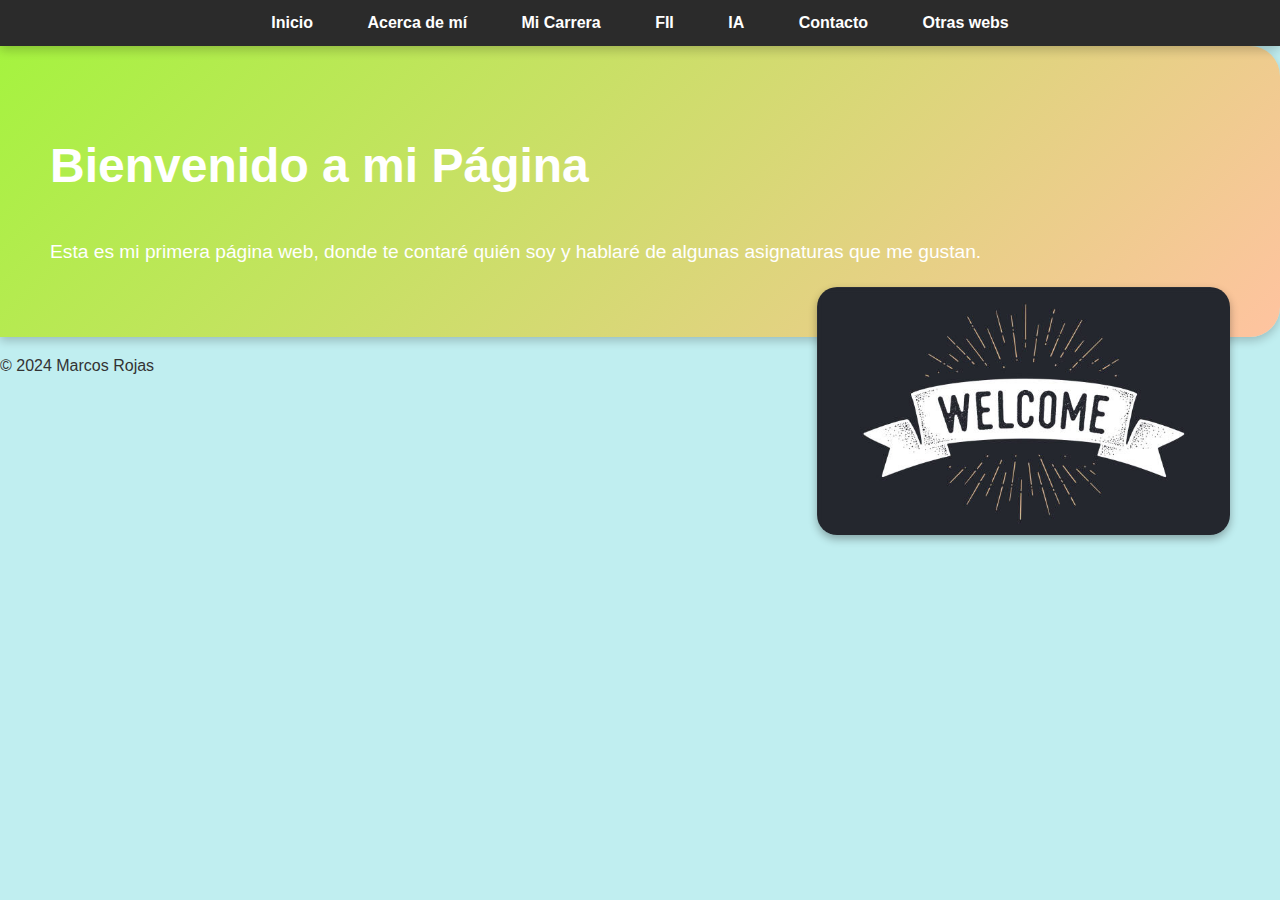
<file: index.html>
<!DOCTYPE html>
<html lang="en">
<head>
  <meta charset="UTF-8">
  <meta name="viewport" content="width=device-width, initial-scale=1.0">
  <title>Inicio</title>
  <link rel="stylesheet" href="css/styles.css">
</head>
<body>
  <div class="navbar">
    <a href="index.html">Inicio</a>
    <a href="public/about.html">Acerca de mí</a>
    <a href="public/degree.html">Mi Carrera</a>
    <a href="public/fii.html">FII</a>
    <a href="public/topic.html">IA</a>
    <a href="public/contact.html">Contacto</a>
    <a href="public/net.html">Otras webs</a>
  </div>
  <div class="container index">
    <h1>Bienvenido a mi Página</h1>
    <p>Esta es mi primera página web, donde te contaré quién soy y hablaré de algunas asignaturas que me gustan.</p>
    <img src="imagenes/saludo.jpg" alt="Imagen representativa">
  </div>
  <footer>
    <p>&copy; 2024 Marcos Rojas</p>
  </footer>
</body>
</html>
</file>
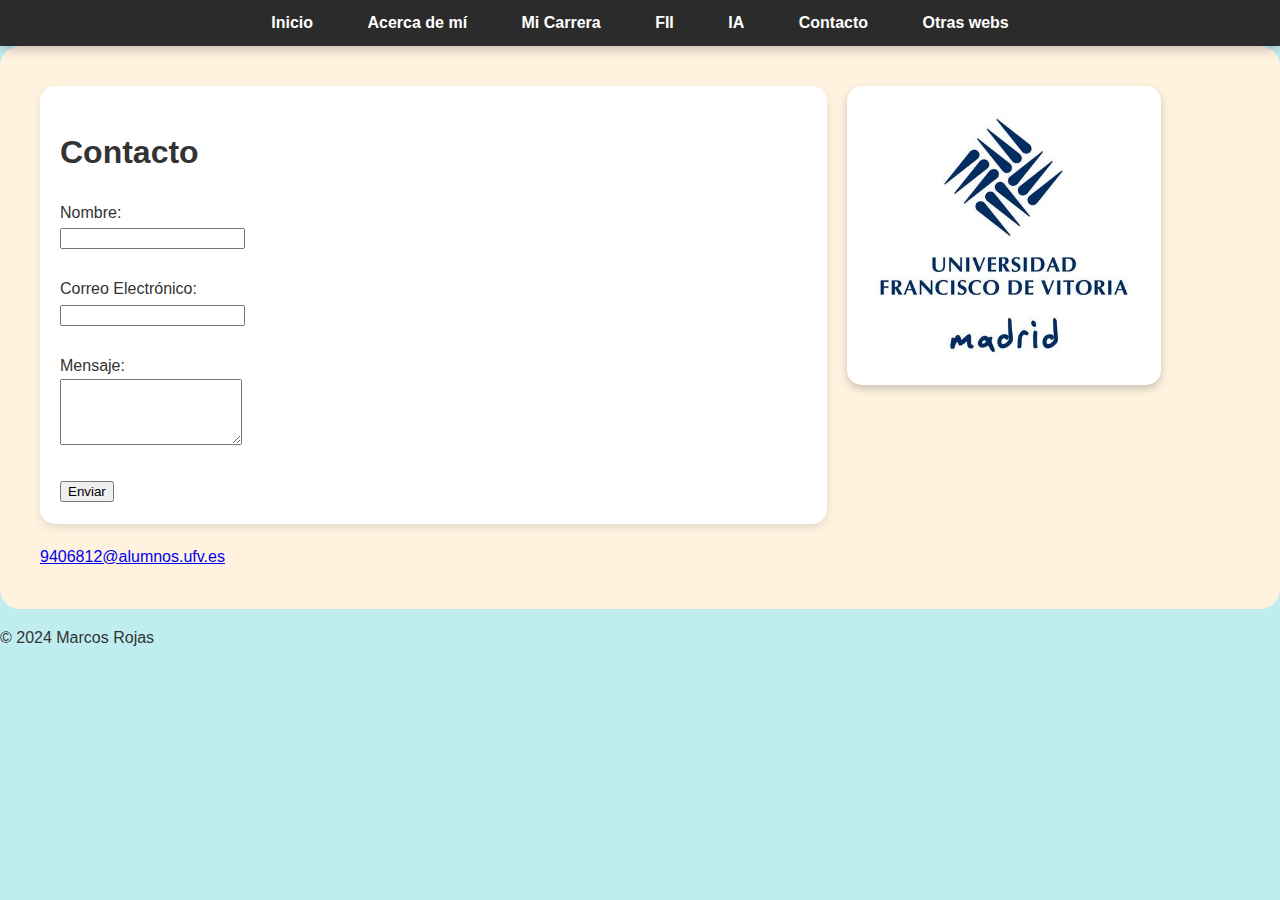
<file: public/contact.html>
<!DOCTYPE html>
<html lang="en">
<head>
  <meta charset="UTF-8">
  <meta name="viewport" content="width=device-width, initial-scale=1.0">
  <title>Contacto</title>
  <link rel="stylesheet" href="../css/styles.css">
</head>
<body>
  <div class="navbar">
    <a href="../index.html">Inicio</a>
    <a href="about.html">Acerca de mí</a>
    <a href="degree.html">Mi Carrera</a>
    <a href="fii.html">FII</a>
    <a href="topic.html">IA</a>
    <a href="contact.html">Contacto</a>
    <a href="net.html">Otras webs</a>
  </div>
  <div class="container contact">
    <form>
      <h1>Contacto</h1>
      <label for="name">Nombre:</label><br>
      <input type="text" id="name" name="name"><br><br>
      <label for="email">Correo Electrónico:</label><br>
      <input type="email" id="email" name="email"><br><br>
      <label for="message">Mensaje:</label><br>
      <textarea id="message" name="message" rows="4"></textarea><br><br>
      <button type="submit">Enviar</button>
      
    </form>
    <img src="../imagenes/ufv.jpg" alt="Imagen de contacto">

    <a href="mailto:9406812@alumnos.ufv.es">9406812@alumnos.ufv.es</a>
  </div>
  <footer>
    <p>&copy; 2024 Marcos Rojas</p>
  </footer>
</body>
</html>
</file>
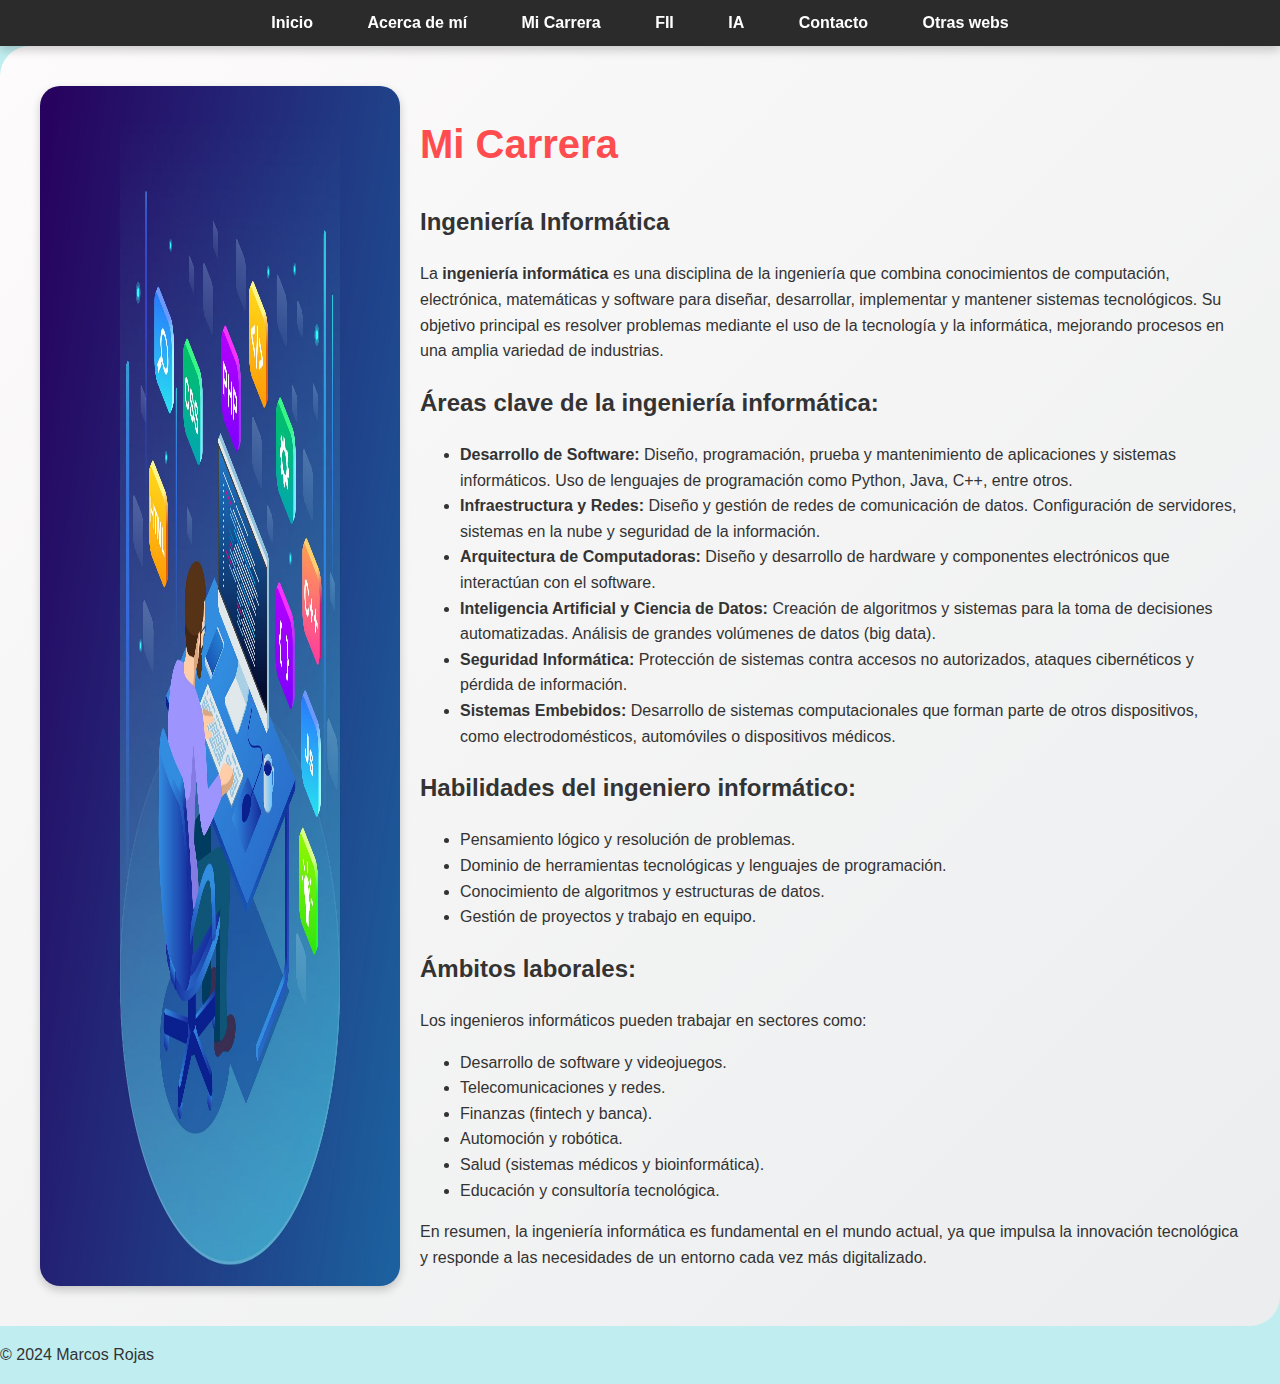
<file: public/degree.html>
<!DOCTYPE html>
<html lang="en">
<head>
  <meta charset="UTF-8">
  <meta name="viewport" content="width=device-width, initial-scale=1.0">
  <title>Mi Carrera</title>
  <link rel="stylesheet" href="../css/styles.css">
</head>
<body>
  <div class="navbar">
    <a href="../index.html">Inicio</a>
    <a href="about.html">Acerca de mí</a>
    <a href="degree.html">Mi Carrera</a>
    <a href="fii.html">FII</a>
    <a href="topic.html">IA</a>
    <a href="contact.html">Contacto</a>
    <a href="net.html">Otras webs</a>
  </div>
  <div class="container degree">
    <img src="../imagenes/ing. informatica.jpg">
    <div>
      <h1>Mi Carrera</h1>
      <h2>Ingeniería Informática</h2>
    <p>
        La <strong>ingeniería informática</strong> es una disciplina de la ingeniería que combina conocimientos de computación, electrónica, matemáticas y software para diseñar, desarrollar, implementar y mantener sistemas tecnológicos. Su objetivo principal es resolver problemas mediante el uso de la tecnología y la informática, mejorando procesos en una amplia variedad de industrias.
    </p>
    <h2>Áreas clave de la ingeniería informática:</h2>
    <ul>
        <li>
            <strong>Desarrollo de Software:</strong> Diseño, programación, prueba y mantenimiento de aplicaciones y sistemas informáticos. Uso de lenguajes de programación como Python, Java, C++, entre otros.
        </li>
        <li>
            <strong>Infraestructura y Redes:</strong> Diseño y gestión de redes de comunicación de datos. Configuración de servidores, sistemas en la nube y seguridad de la información.
        </li>
        <li>
            <strong>Arquitectura de Computadoras:</strong> Diseño y desarrollo de hardware y componentes electrónicos que interactúan con el software.
        </li>
        <li>
            <strong>Inteligencia Artificial y Ciencia de Datos:</strong> Creación de algoritmos y sistemas para la toma de decisiones automatizadas. Análisis de grandes volúmenes de datos (big data).
        </li>
        <li>
            <strong>Seguridad Informática:</strong> Protección de sistemas contra accesos no autorizados, ataques cibernéticos y pérdida de información.
        </li>
        <li>
            <strong>Sistemas Embebidos:</strong> Desarrollo de sistemas computacionales que forman parte de otros dispositivos, como electrodomésticos, automóviles o dispositivos médicos.
        </li>
    </ul>
    <h2>Habilidades del ingeniero informático:</h2>
    <ul>
        <li>Pensamiento lógico y resolución de problemas.</li>
        <li>Dominio de herramientas tecnológicas y lenguajes de programación.</li>
        <li>Conocimiento de algoritmos y estructuras de datos.</li>
        <li>Gestión de proyectos y trabajo en equipo.</li>
    </ul>
    <h2>Ámbitos laborales:</h2>
    <p>
        Los ingenieros informáticos pueden trabajar en sectores como:
    </p>
    <ul>
        <li>Desarrollo de software y videojuegos.</li>
        <li>Telecomunicaciones y redes.</li>
        <li>Finanzas (fintech y banca).</li>
        <li>Automoción y robótica.</li>
        <li>Salud (sistemas médicos y bioinformática).</li>
        <li>Educación y consultoría tecnológica.</li>
    </ul>
    <p>
        En resumen, la ingeniería informática es fundamental en el mundo actual, ya que impulsa la innovación tecnológica y responde a las necesidades de un entorno cada vez más digitalizado.
    </p>
    </div>
  </div>
  <footer>
    <p>&copy; 2024 Marcos Rojas</p>
  </footer>
</body>
</html>
</file>
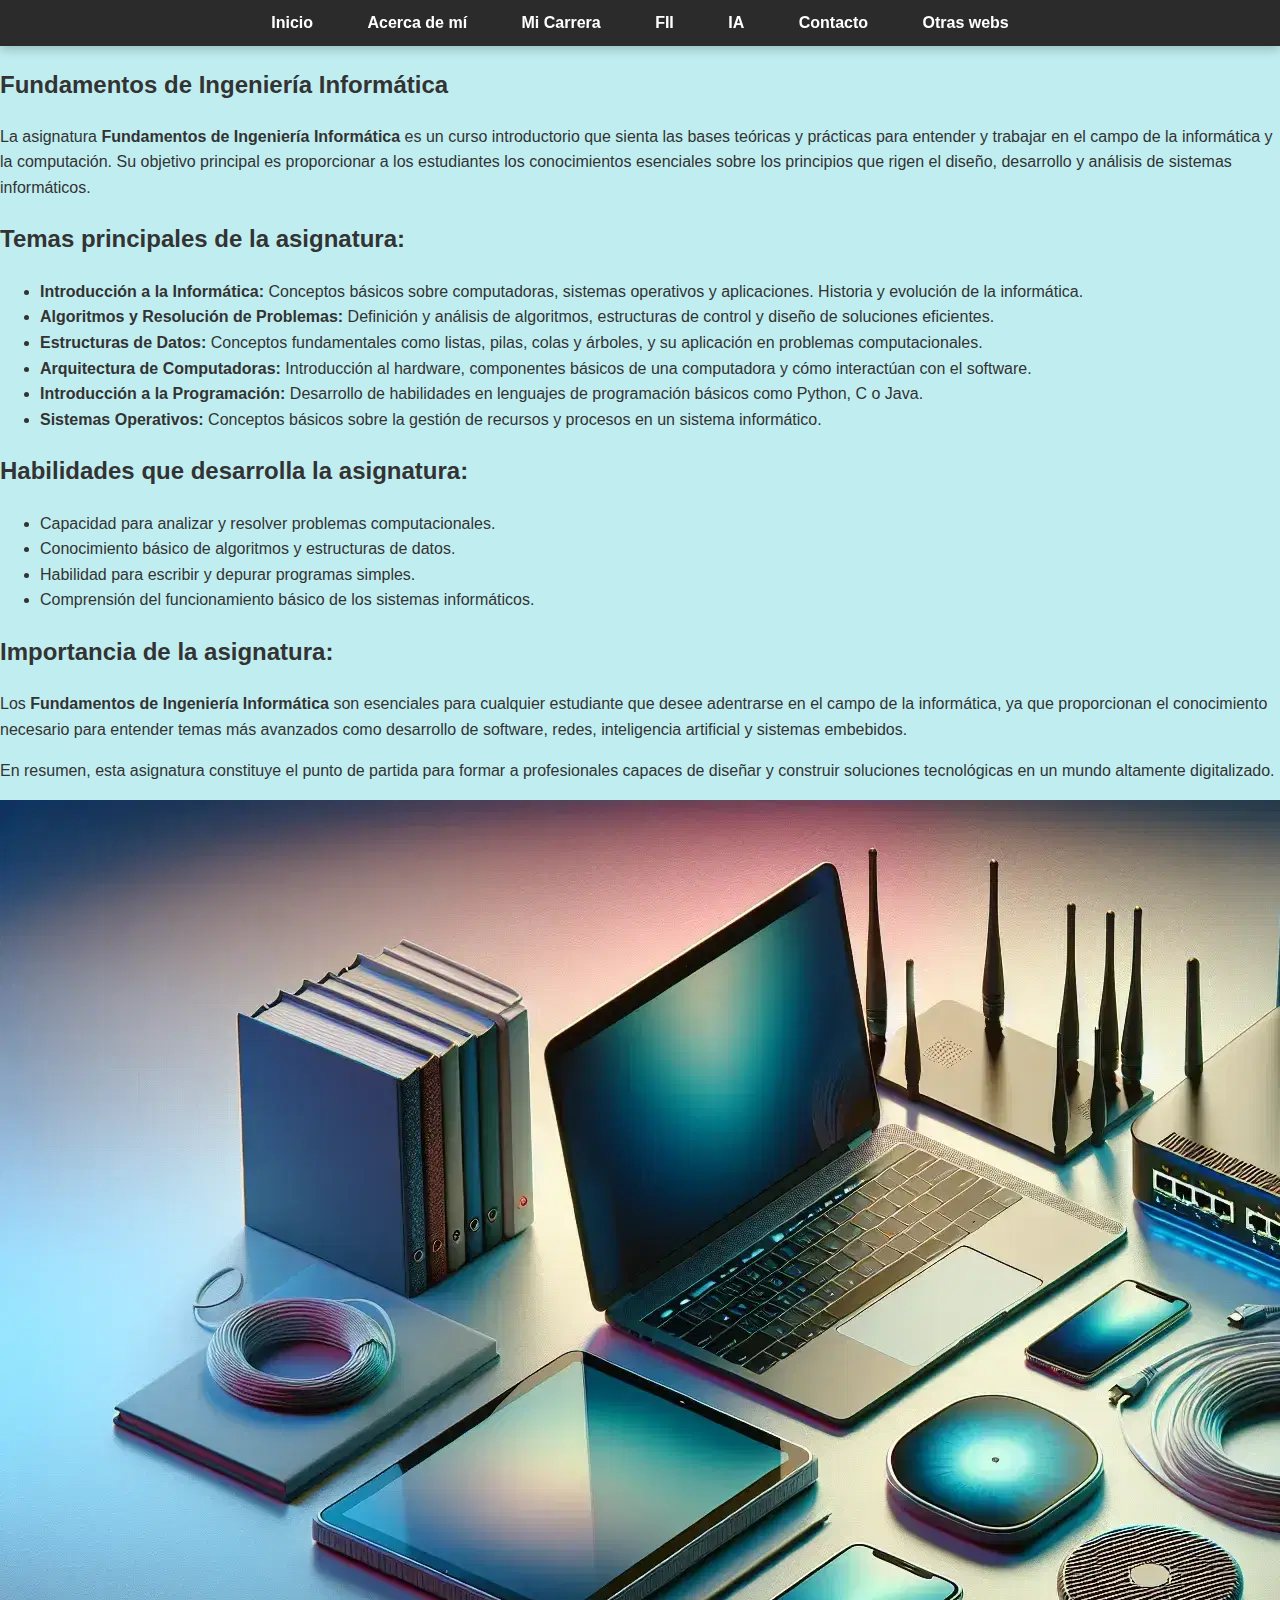
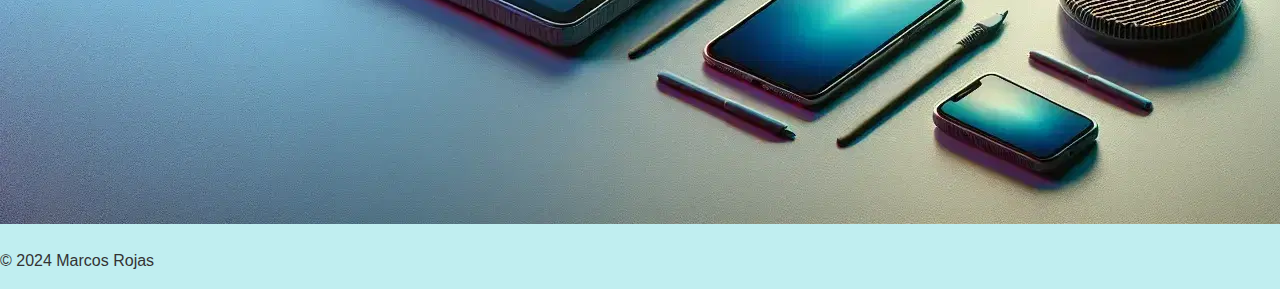
<file: public/fii.html>
<!DOCTYPE html>
<html lang="en">
<head>
  <meta charset="UTF-8">
  <meta name="viewport" content="width=device-width, initial-scale=1.0">
  <title>Mi web</title>
  <link rel="stylesheet" href="../css/styles.css">
</head><link href="https://fonts.googleapis.com/css2?family=Pacifico&family=Roboto:wght@400;700&display=swap" rel="stylesheet">

<body>
    <div class="navbar">
        <a href="../index.html">Inicio</a>
        <a href="about.html">Acerca de mí</a>
        <a href="degree.html">Mi Carrera</a>
        <a href="fii.html">FII</a>
        <a href="topic.html">IA</a>
        <a href="contact.html">Contacto</a>
        <a href="net.html">Otras webs</a>
  </div>
  <div class="container fii">
    <h2>Fundamentos de Ingeniería Informática</h2>
    <p>
        La asignatura <strong>Fundamentos de Ingeniería Informática</strong> es un curso introductorio que sienta las bases teóricas y prácticas para entender y trabajar en el campo de la informática y la computación. Su objetivo principal es proporcionar a los estudiantes los conocimientos esenciales sobre los principios que rigen el diseño, desarrollo y análisis de sistemas informáticos.
    </p>
    <h2>Temas principales de la asignatura:</h2>
    <ul>
        <li>
            <strong>Introducción a la Informática:</strong> Conceptos básicos sobre computadoras, sistemas operativos y aplicaciones. Historia y evolución de la informática.
        </li>
        <li>
            <strong>Algoritmos y Resolución de Problemas:</strong> Definición y análisis de algoritmos, estructuras de control y diseño de soluciones eficientes.
        </li>
        <li>
            <strong>Estructuras de Datos:</strong> Conceptos fundamentales como listas, pilas, colas y árboles, y su aplicación en problemas computacionales.
        </li>
        <li>
            <strong>Arquitectura de Computadoras:</strong> Introducción al hardware, componentes básicos de una computadora y cómo interactúan con el software.
        </li>
        <li>
            <strong>Introducción a la Programación:</strong> Desarrollo de habilidades en lenguajes de programación básicos como Python, C o Java.
        </li>
        <li>
            <strong>Sistemas Operativos:</strong> Conceptos básicos sobre la gestión de recursos y procesos en un sistema informático.
        </li>
    </ul>
    <h2>Habilidades que desarrolla la asignatura:</h2>
    <ul>
        <li>Capacidad para analizar y resolver problemas computacionales.</li>
        <li>Conocimiento básico de algoritmos y estructuras de datos.</li>
        <li>Habilidad para escribir y depurar programas simples.</li>
        <li>Comprensión del funcionamiento básico de los sistemas informáticos.</li>
    </ul>
    <h2>Importancia de la asignatura:</h2>
    <p>
        Los <strong>Fundamentos de Ingeniería Informática</strong> son esenciales para cualquier estudiante que desee adentrarse en el campo de la informática, ya que proporcionan el conocimiento necesario para entender temas más avanzados como desarrollo de software, redes, inteligencia artificial y sistemas embebidos. 
    </p>
    <p>
        En resumen, esta asignatura constituye el punto de partida para formar a profesionales capaces de diseñar y construir soluciones tecnológicas en un mundo altamente digitalizado.
    </p>
        <center><img src="../imagenes/fii.webp"></center>
  </div>
  <footer>
    <p>&copy; 2024 Marcos Rojas</p>
  </footer>
</body>
</html>
</file>
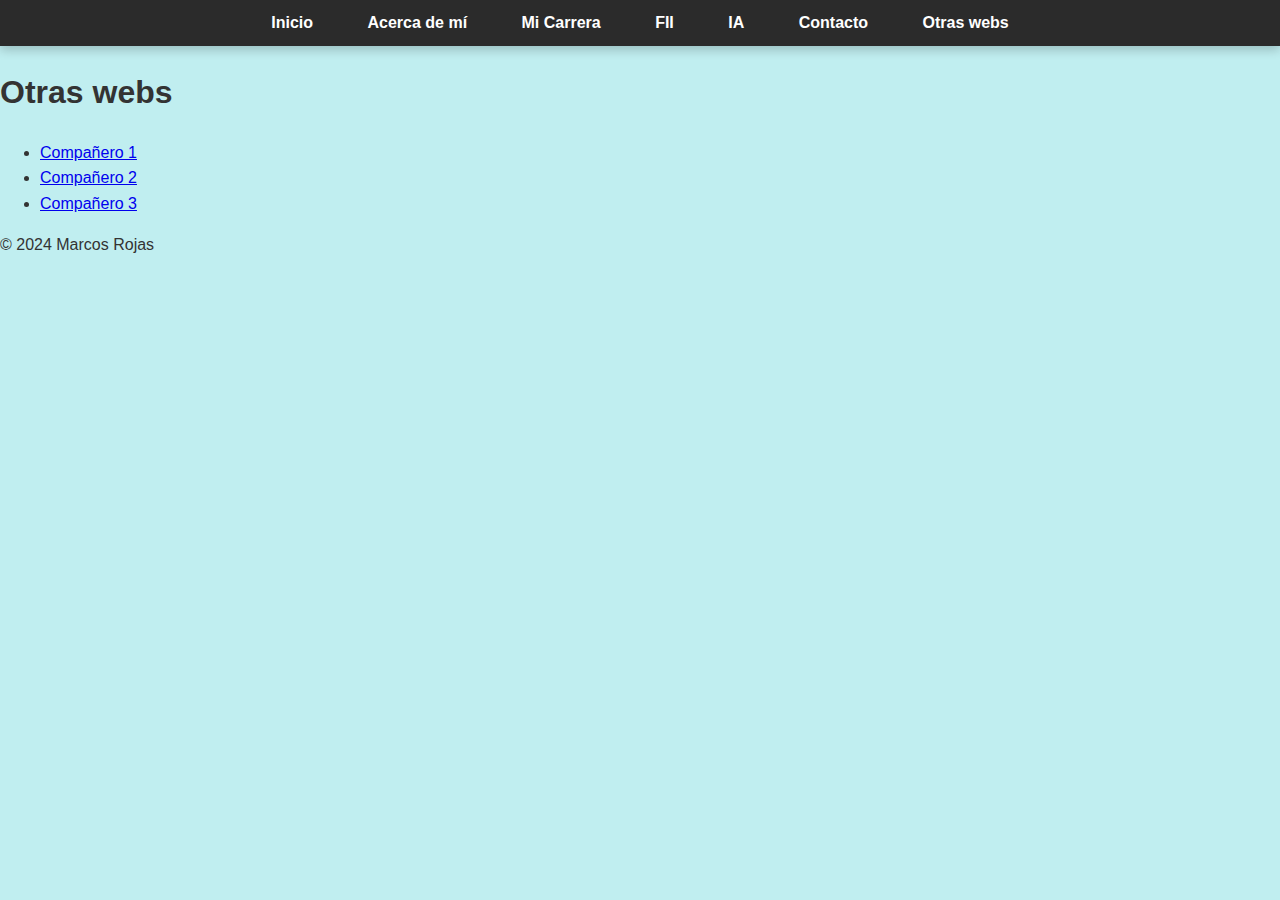
<file: public/net.html>
<!DOCTYPE html>
<html lang="en">
<head>
  <meta charset="UTF-8">
  <meta name="viewport" content="width=device-width, initial-scale=1.0">
  <title>Mi web</title>
  <link rel="stylesheet" href="../css/styles.css">
</head><link href="https://fonts.googleapis.com/css2?family=Pacifico&family=Roboto:wght@400;700&display=swap" rel="stylesheet">

<body>
    <div class="navbar">
        <a href="../index.html">Inicio</a>
        <a href="about.html">Acerca de mí</a>
        <a href="degree.html">Mi Carrera</a>
        <a href="fii.html">FII</a>
        <a href="topic.html">IA</a>
        <a href="contact.html">Contacto</a>
        <a href="net.html">Otras webs</a>
  </div>
  <div class="container net">
    <h1>Otras webs</h1>
    <ul>
      <li><a href="https://alfoncar.github.io/Pagina_Web/">Compañero 1</a></li>
      <li><a href="https://claupgt.github.io/pagina_web/">Compañero 2</a></li>
      <li><a href="https://alejandroufv.github.io/first_repository_2024/">Compañero 3</a></li>
    </ul>
  </div>
  <footer>
    <p>&copy; 2024 Marcos Rojas</p>
  </footer>
</body>
</html>
</file>
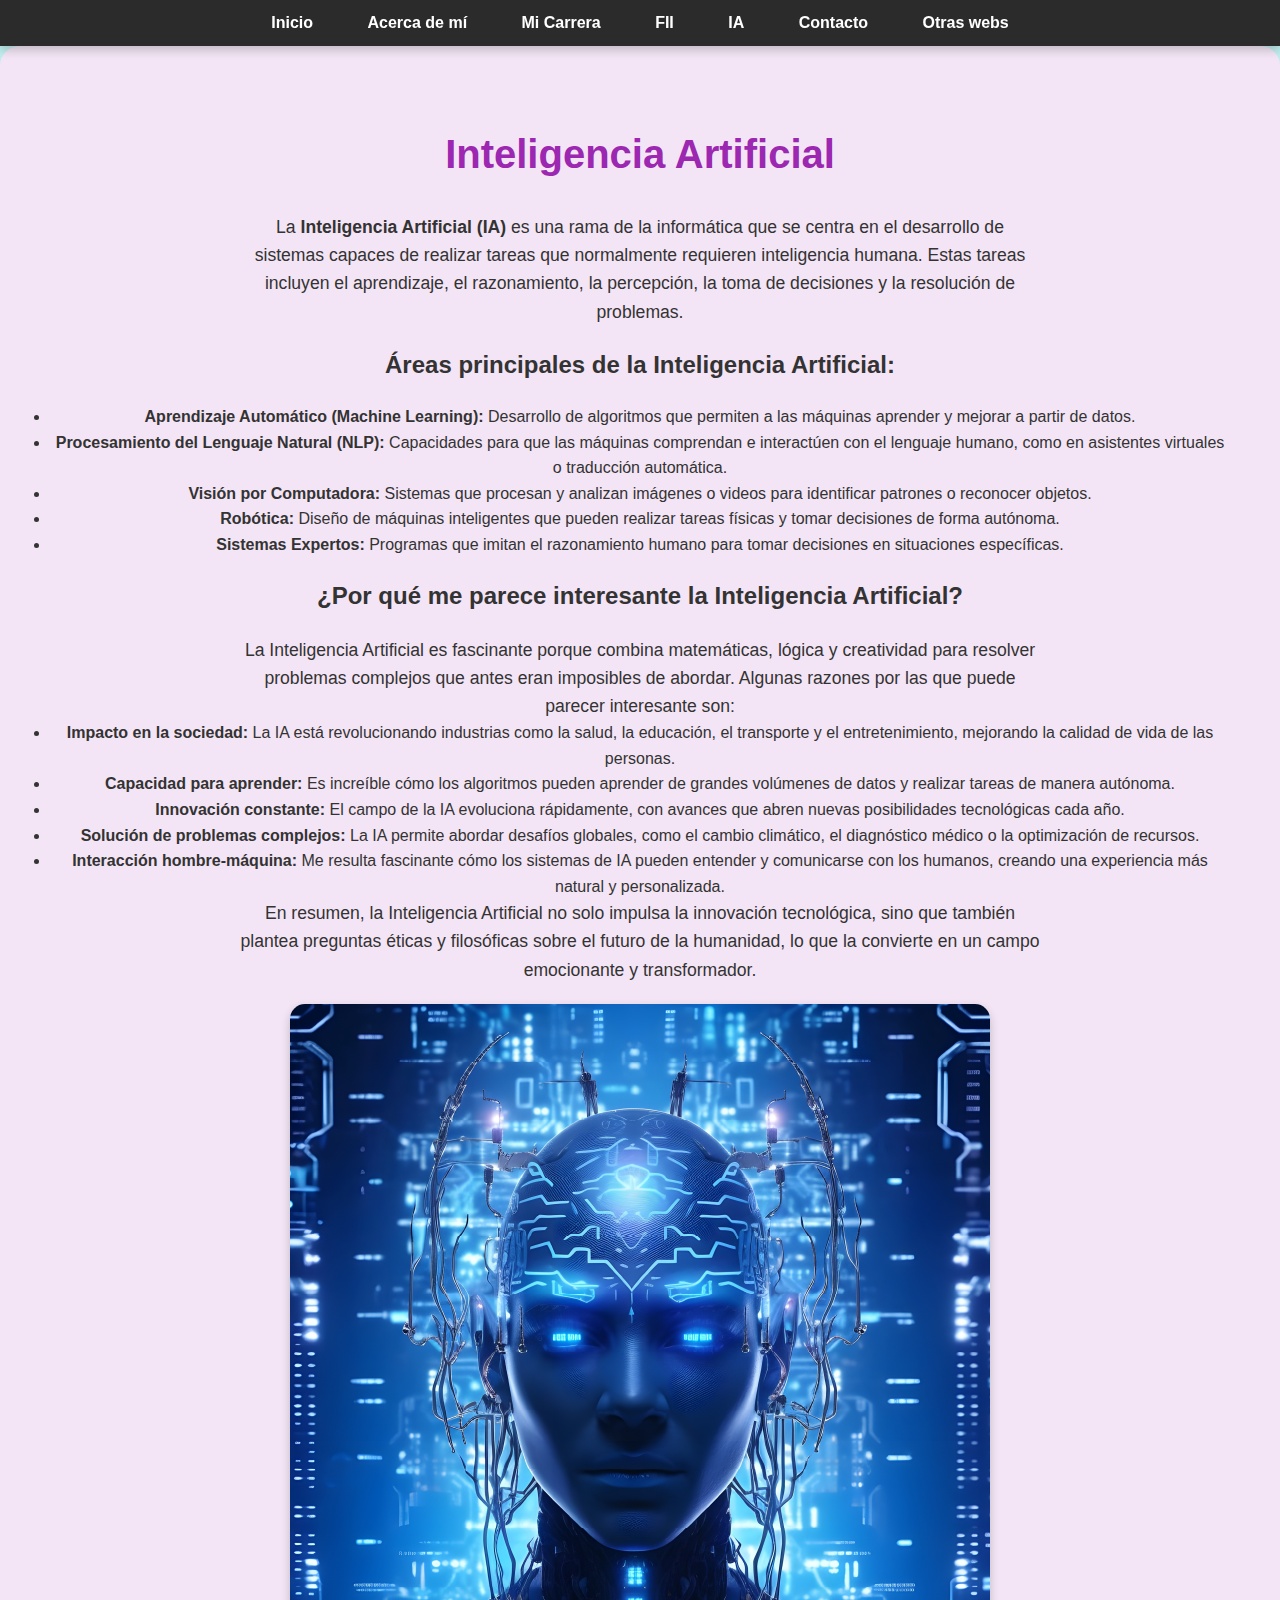
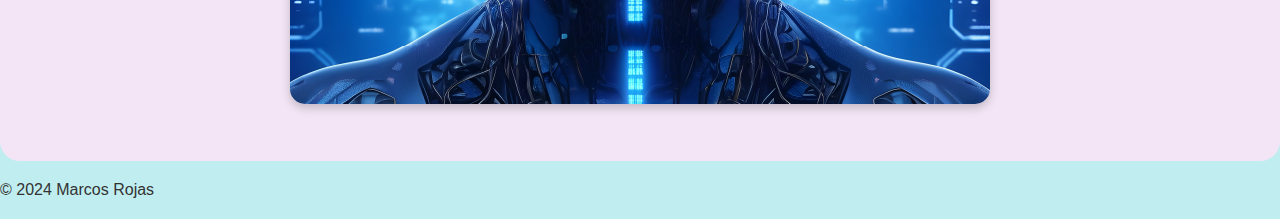
<file: public/topic.html>
<!DOCTYPE html>
<html lang="en">
<head>
  <meta charset="UTF-8">
  <meta name="viewport" content="width=device-width, initial-scale=1.0">
  <title>Inteligencia Artificial</title>
  <link rel="stylesheet" href="../css/styles.css">
</head>
<body>
  <div class="navbar">
    <a href="../index.html">Inicio</a>
    <a href="about.html">Acerca de mí</a>
    <a href="degree.html">Mi Carrera</a>
    <a href="fii.html">FII</a>
    <a href="topic.html">IA</a>
    <a href="contact.html">Contacto</a>
    <a href="net.html">Otras webs</a>
  </div>
  <div class="container topic">
    <h1>Inteligencia Artificial</h1>
    <p>
        La <strong>Inteligencia Artificial (IA)</strong> es una rama de la informática que se centra en el desarrollo de sistemas capaces de realizar tareas que normalmente requieren inteligencia humana. Estas tareas incluyen el aprendizaje, el razonamiento, la percepción, la toma de decisiones y la resolución de problemas.
    </p>
    <h2>Áreas principales de la Inteligencia Artificial:</h2>
    
        <li>
            <strong>Aprendizaje Automático (Machine Learning):</strong> Desarrollo de algoritmos que permiten a las máquinas aprender y mejorar a partir de datos.
        </li>
        <li>
            <strong>Procesamiento del Lenguaje Natural (NLP):</strong> Capacidades para que las máquinas comprendan e interactúen con el lenguaje humano, como en asistentes virtuales o traducción automática.
        </li>
        <li>
            <strong>Visión por Computadora:</strong> Sistemas que procesan y analizan imágenes o videos para identificar patrones o reconocer objetos.
        </li>
        <li>
            <strong>Robótica:</strong> Diseño de máquinas inteligentes que pueden realizar tareas físicas y tomar decisiones de forma autónoma.
        </li>
        <li>
            <strong>Sistemas Expertos:</strong> Programas que imitan el razonamiento humano para tomar decisiones en situaciones específicas.
        </li>
    
    <h2>¿Por qué me parece interesante la Inteligencia Artificial?</h2>
    <p>
        La Inteligencia Artificial es fascinante porque combina matemáticas, lógica y creatividad para resolver problemas complejos que antes eran imposibles de abordar. Algunas razones por las que puede parecer interesante son:
    </p>
    
        <li>
            <strong>Impacto en la sociedad:</strong> La IA está revolucionando industrias como la salud, la educación, el transporte y el entretenimiento, mejorando la calidad de vida de las personas.
        </li>
        <li>
            <strong>Capacidad para aprender:</strong> Es increíble cómo los algoritmos pueden aprender de grandes volúmenes de datos y realizar tareas de manera autónoma.
        </li>
        <li>
            <strong>Innovación constante:</strong> El campo de la IA evoluciona rápidamente, con avances que abren nuevas posibilidades tecnológicas cada año.
        </li>
        <li>
            <strong>Solución de problemas complejos:</strong> La IA permite abordar desafíos globales, como el cambio climático, el diagnóstico médico o la optimización de recursos.
        </li>
        <li>
            <strong>Interacción hombre-máquina:</strong> Me resulta fascinante cómo los sistemas de IA pueden entender y comunicarse con los humanos, creando una experiencia más natural y personalizada.
        </li>
    
    <p>
        En resumen, la Inteligencia Artificial no solo impulsa la innovación tecnológica, sino que también plantea preguntas éticas y filosóficas sobre el futuro de la humanidad, lo que la convierte en un campo emocionante y transformador.
    </p>
    <img src="../imagenes/ia.webp" alt="Imagen de IA">
  </div>
  <footer>
    <p>&copy; 2024 Marcos Rojas</p>
  </footer>
</body>
</html>
</file>
<file: css/styles.css>
/* General */
body {
  margin: 0;
  font-family: 'Helvetica Neue', Arial, sans-serif;
  background-color: #c0eef0;
  color: #333;
  line-height: 1.6;
}

.navbar {
  background-color: #2b2b2b;
  color: white;
  padding: 10px 0;
  text-align: center;
  position: sticky;
  top: 0;
  z-index: 1000;
  box-shadow: 0 4px 10px rgba(0, 0, 0, 0.2);
}

.navbar a {
  text-decoration: none;
  color: white;
  margin: 0 10px;
  padding: 8px 15px;
  font-weight: bold;
  transition: background-color 0.3s;
}

.navbar a:hover {
  background-color: #575757;
}

/* Index (Inicio) */
.container.index {
  text-align: left;
  background: linear-gradient(135deg, #a5f33f, #ffc3a0);
  color: white;
  padding: 50px;
  border-radius: 0 30px 30px 0;
  box-shadow: 0 4px 10px rgba(0, 0, 0, 0.2);
}

.container.index img {
  max-width: 35%; 
  float: right;
  margin: 0 0 20px 20px;
  border-radius: 20px;
  box-shadow: 0 4px 8px rgba(0, 0, 0, 0.3);
}

.container.index h1 {
  font-size: 3em;
  font-weight: bold;
}

.container.index p {
  font-size: 1.2em;
  margin-top: 20px;
}

/* About (Currículum) */
.container.about {
  display: grid;
  grid-template-areas:
    "photo header"
    "photo details";
  grid-template-columns: 1fr 2fr;
  gap: 20px;
  background: #e6f7ff;
  padding: 20px;
  border-radius: 20px;
  box-shadow: 0 4px 10px rgba(0, 0, 0, 0.1);
}

.container.about .photo {
  grid-area: photo;
  text-align: center;
}

.container.about .photo img {
  border-radius: 40%;
  max-width: 300px; 
  height: auto;
  box-shadow: 0 4px 8px rgba(0, 0, 0, 0.2);
}

.container.about .header {
  grid-area: header;
}

.container.about .header h1 {
  font-size: 2.5em;
  color: #0073e6;
  margin-bottom: 10px;
}

.container.about .header p {
  font-size: 1.2em;
}

.container.about .details {
  grid-area: details;
}

.container.about .details ul {
  list-style: none;
  padding: 0;
}

.container.about .details ul li {
  margin-bottom: 15px;
  padding: 10px;
  background: white;
  border-radius: 15px;
  box-shadow: 0 4px 8px rgba(0, 0, 0, 0.1);
}

/* Degree */
.container.degree {
  display: flex;
  justify-content: space-between;
  background: linear-gradient(135deg, #fdfbfb, #ebedee);
  padding: 40px;
  border-radius: 30px 0 30px 0;
}

.container.degree img {
  max-width: 30%; 
  border-radius: 20px;
  box-shadow: 0 4px 10px rgba(0, 0, 0, 0.2);
}

.container.degree div {
  flex: 1;
  margin-left: 20px;
}

.container.degree h1 {
  font-size: 2.5em;
  color: #ff4d4f;
}

/* Topic */
.container.topic {
  background-color: #f3e5f5;
  text-align: center;
  padding: 50px;
  border-radius: 20px;
}

.container.topic img {
  margin-top: 20px;
  border-radius: 15px;
  max-width: 60%; 
  box-shadow: 0 4px 10px rgba(0, 0, 0, 0.2);
}

.container.topic h1 {
  font-size: 2.5em;
  color: #9c27b0;
}

.container.topic p {
  font-size: 1.1em;
  max-width: 800px;
  margin: auto;
}

/* Contact */
.container.contact {
  display: grid;
  grid-template-columns: 2fr 1fr;
  gap: 20px;
  background: #fff3e0;
  padding: 40px;
  border-radius: 20px;
}

.container.contact form {
  background: white;
  padding: 20px;
  border-radius: 15px;
  box-shadow: 0 4px 8px rgba(0, 0, 0, 0.1);
}

.container.contact img {
  max-width: 80%; 
  border-radius: 15px;
  box-shadow: 0 4px 8px rgba(0, 0, 0, 0.2);
}
</file>
